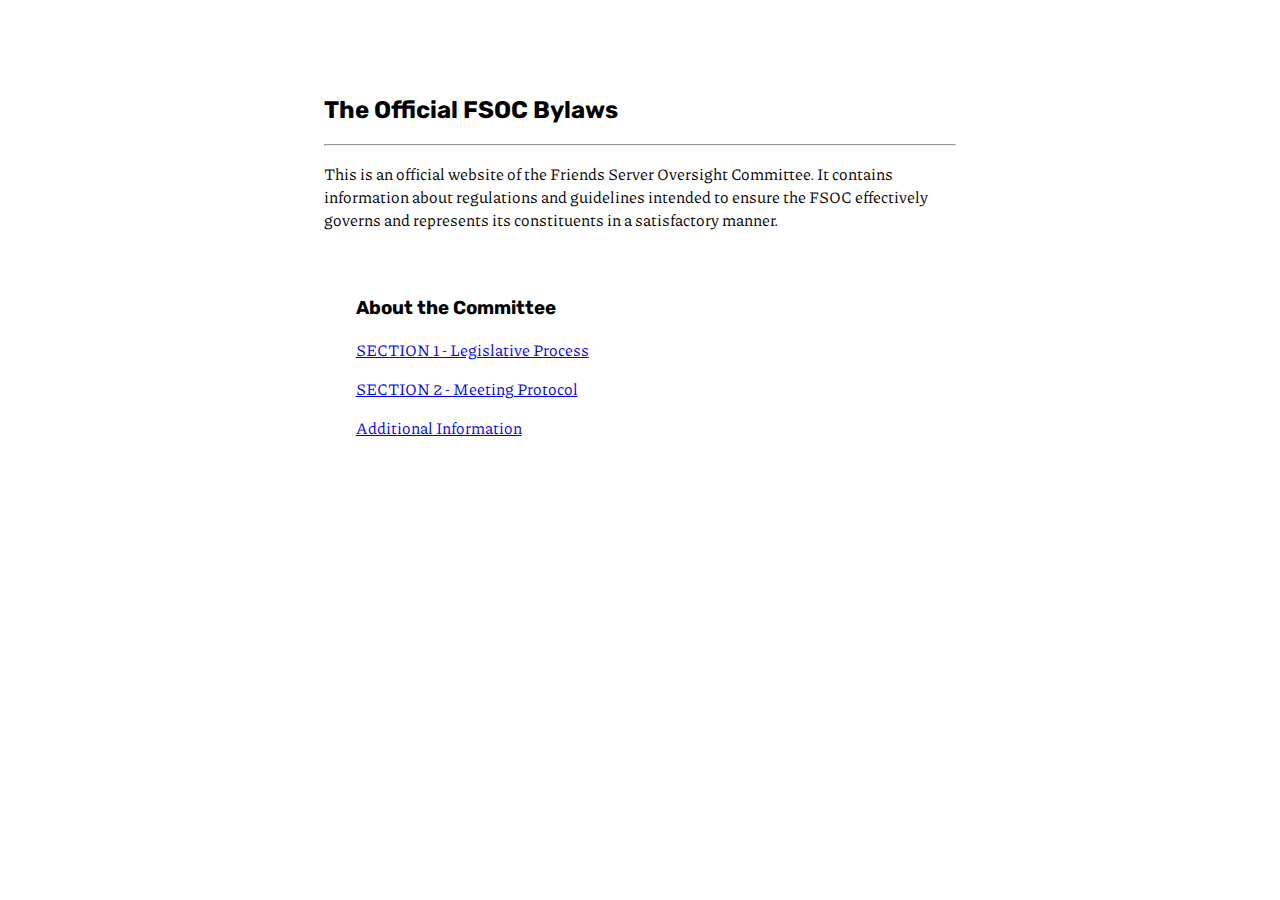
<file: index.html>
<!DOCTYPE html>
<html>
    <head>
        <title>FSOC Bylaws</title>
        <link href='style.css' type = 'text/css' rel='stylesheet'>
        <link href="https://fonts.googleapis.com/css2?family=EB+Garamond:wght@500&family=Piazzolla:wght@500&family=Rubik:wght@600&display=swap" rel="stylesheet">  
    </head>
    <body>
        <div id = 'main'>
            <h2>The Official FSOC Bylaws</h2>
            <hr>
            <p>This is an official website of the Friends Server Oversight Committee.
                It contains information about regulations and guidelines intended to ensure the FSOC effectively governs and represents its constituents in a 
                satisfactory manner. 
            </p>
            <div class = 'link-box'>
                <h3>About the Committee</h3>
                <p><a href = 'section1.html'>SECTION 1 - Legislative Process</a></p>
                <p><a href = 'section2.html'>SECTION 2 - Meeting Protocol</a></p>
                <p><a href = 'other.html'>Additional Information</a></p>
            </div>
        </div>
    </body>
</html>
</file>
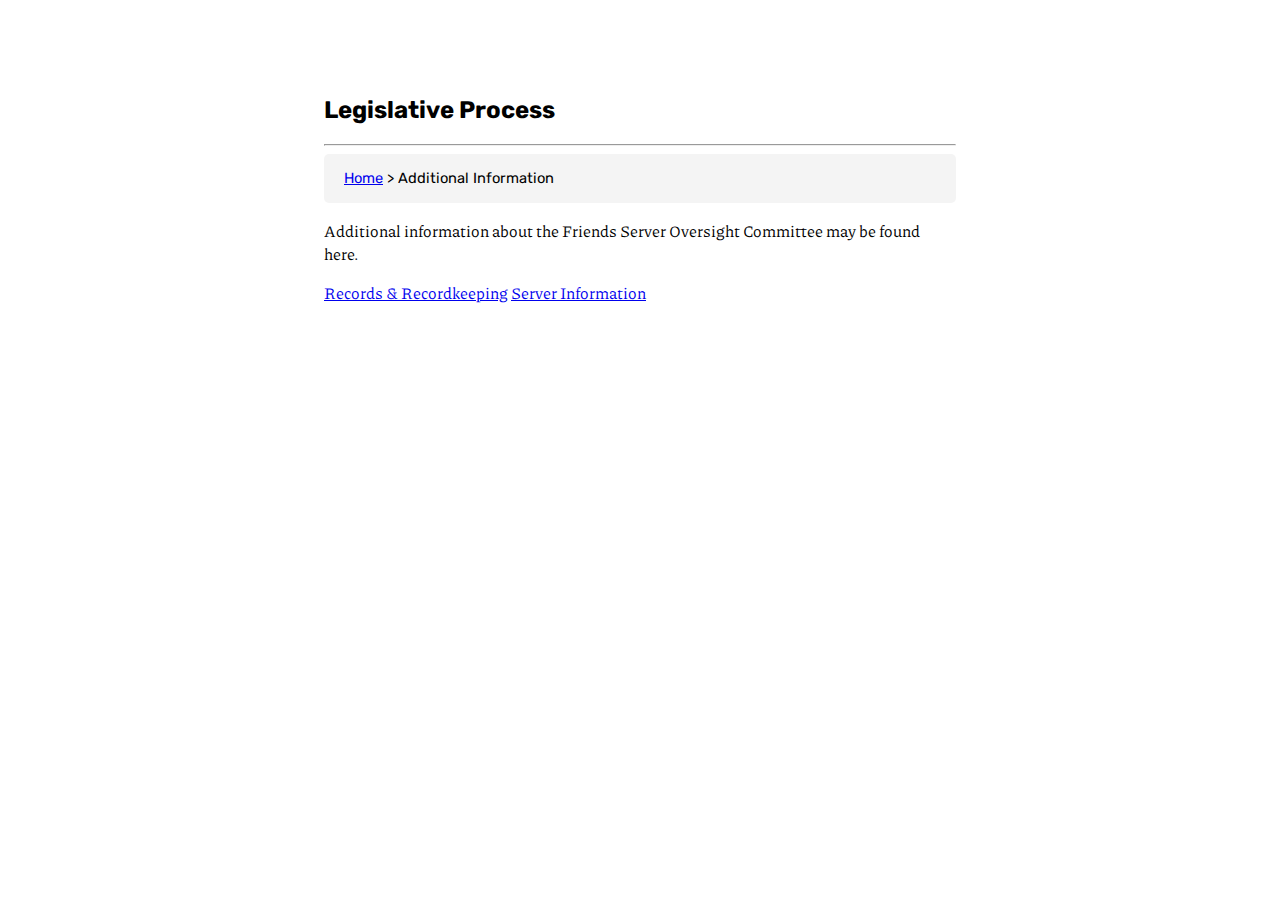
<file: other.html>
<!DOCTYPE html>
<html>
    <head>
        <title>FSOC - Additional Information</title>
        <link href='style.css' type = 'text/css' rel='stylesheet'>
        <link href="https://fonts.googleapis.com/css2?family=EB+Garamond:wght@500&family=Piazzolla:wght@500&family=Rubik:wght@600&display=swap" rel="stylesheet">  
    </head>
    <body>
        <div id = 'main'>
            <h2>Legislative Process</h2>
            <hr>
            <div class = 'breadcrumbs'>
                <p id = 'breadcrumb-text'><a href = 'index.html'>Home</a>  >  <a>Additional Information</a></p>
            </div>
            <p>
                Additional information about the Friends Server Oversight Committee may be found here.
            </p>
            <div id = 'link-box'>
                <p>
                    <a href = 'records.html'>Records & Recordkeeping</a>
                    <a href = 'serverinfo.html'>Server Information</a>
                </p>
            </div>
        </div>
    </body>
</html>
</file>
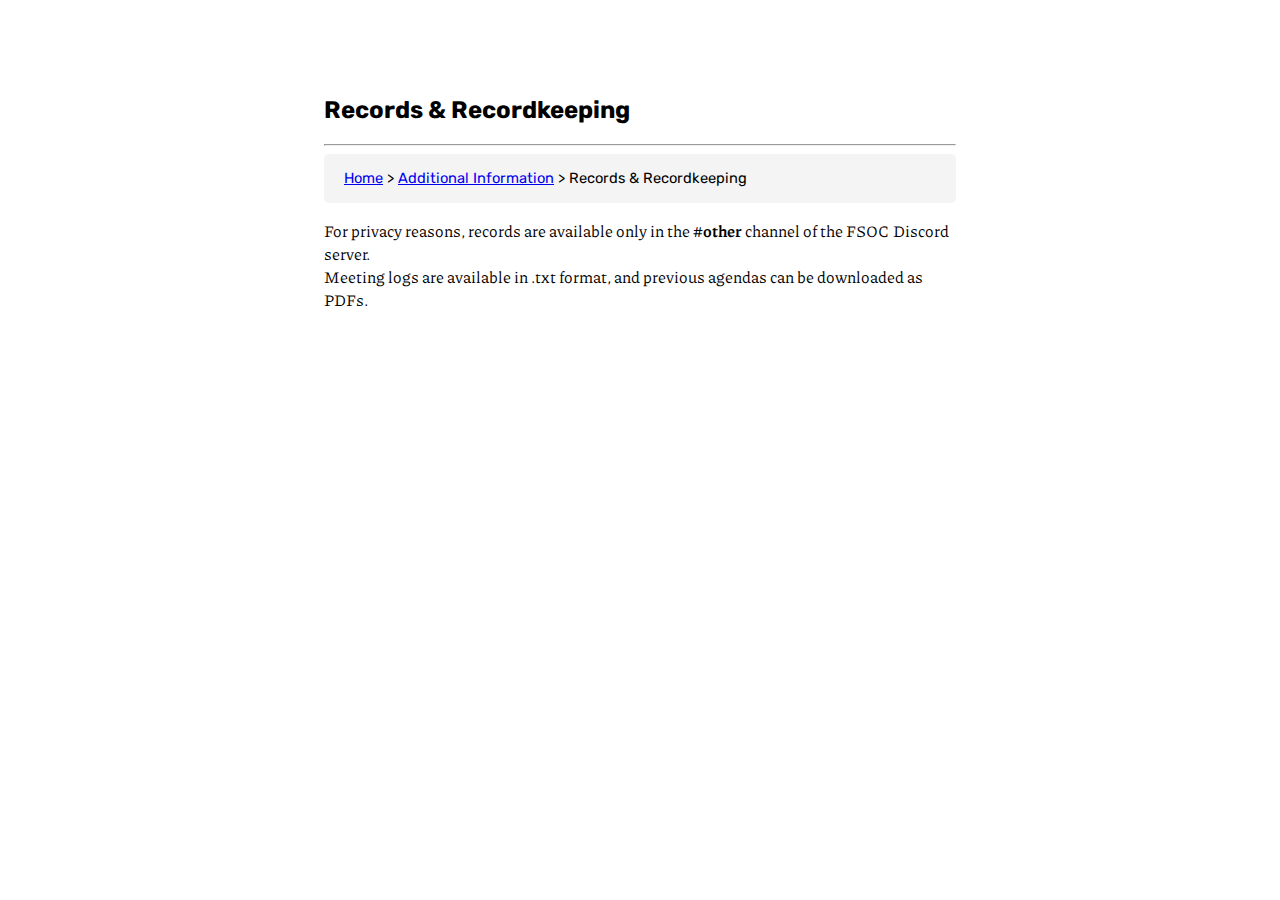
<file: records.html>
<!DOCTYPE html>
<html>
    <head>
        <title>FSOC - Records</title>
        <link href='style.css' type = 'text/css' rel='stylesheet'>
        <link href="https://fonts.googleapis.com/css2?family=EB+Garamond:wght@500&family=Piazzolla:wght@500&family=Rubik:wght@600&display=swap" rel="stylesheet">  
    </head>
    <body>
        <div id = 'main'>
            <h2>Records & Recordkeeping</h2>
            <hr>
            <div class = 'breadcrumbs'>
                <p id = 'breadcrumb-text'><a href = 'index.html'>Home</a>  >  <a href = 'other.html'>Additional Information</a>  >  <a>Records & Recordkeeping</a></p>
            </div>
            <p>For privacy reasons, records are available only in the <b>#other</b> channel of the FSOC Discord server.
            <br>
            Meeting logs are available in .txt format, and previous agendas can be downloaded as PDFs.</p>
        </div>
    </body>
</html>
</file>
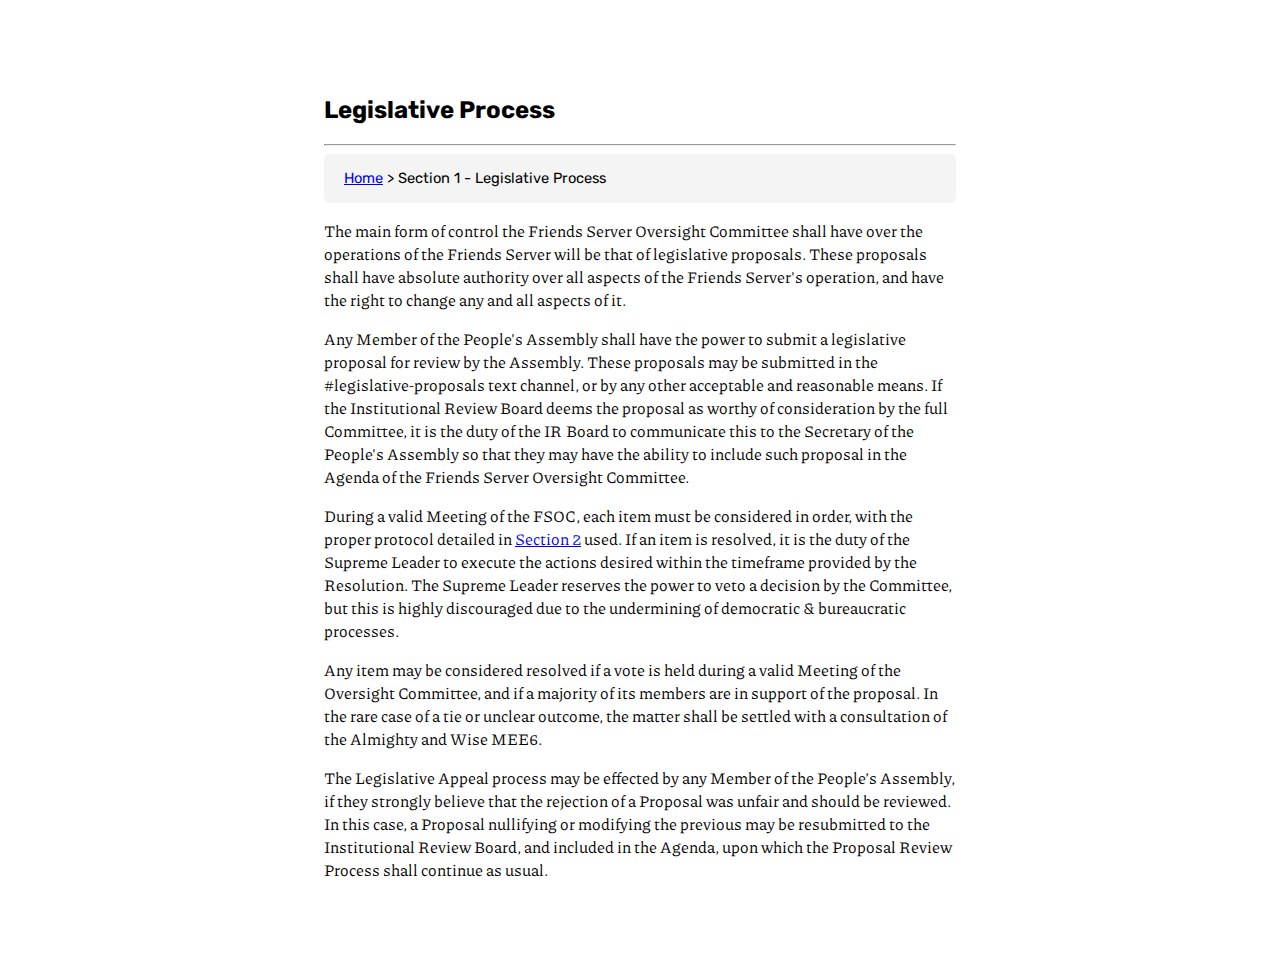
<file: section1.html>
<!DOCTYPE html>
<html>
    <head>
        <title>FSOC - Legislative Process</title>
        <link href='style.css' type = 'text/css' rel='stylesheet'>
        <link href="https://fonts.googleapis.com/css2?family=EB+Garamond:wght@500&family=Piazzolla:wght@500&family=Rubik:wght@600&display=swap" rel="stylesheet">  
    </head>
    <body>
        <div id = 'main'>
            <h2>Legislative Process</h2>
            <hr>
            <div class = 'breadcrumbs'>
                <p id = 'breadcrumb-text'><a href = 'index.html'>Home</a>  >  <a>Section 1 - Legislative Process</a></p>
            </div>
            <p>
                The main form of control the Friends Server Oversight Committee shall have over the operations of the Friends Server
                will be that of legislative proposals. These proposals shall have absolute authority over all aspects of the Friends Server's operation,
                and have the right to change any and all aspects of it.
            </p>
            <p>
                Any Member of the People's Assembly shall have the power to submit a legislative proposal for review by the Assembly.
                These proposals may be submitted in the #legislative-proposals text channel, or by any other acceptable and reasonable means.
                If the Institutional Review Board deems the proposal as worthy of consideration by the full Committee, it is the duty of the IR Board
                to communicate this to the Secretary of the People's Assembly so that they may have the ability to include such proposal in the Agenda of the Friends Server
                Oversight Committee.
            </p>
            <p>
                During a valid Meeting of the FSOC, each item must be considered in order, with the proper protocol detailed in <a href='section2.html'>Section 2</a> used.
                If an item is resolved, it is the duty of the Supreme Leader to execute the actions desired within the timeframe provided by the Resolution.
                The Supreme Leader reserves the power to veto a decision by the Committee, but this is highly discouraged due to the undermining of democratic & bureaucratic processes.
            </p>
            <p>
                Any item may be considered resolved if a vote is held during a valid Meeting of the Oversight Committee, and if a majority of its members are in support of the proposal.
                In the rare case of a tie or unclear outcome, the matter shall be settled with a consultation of the Almighty and Wise MEE6.
            </p>
            <p>
                The Legislative Appeal process may be effected by any Member of the People’s Assembly, if they strongly believe that the rejection of a Proposal was unfair and should be reviewed. 
                In this case, a Proposal nullifying or modifying the previous may be resubmitted to the Institutional Review Board, and included in the Agenda, upon which the Proposal Review Process shall continue as usual.
            </p>
        </div>
    </body>
</html>
</file>
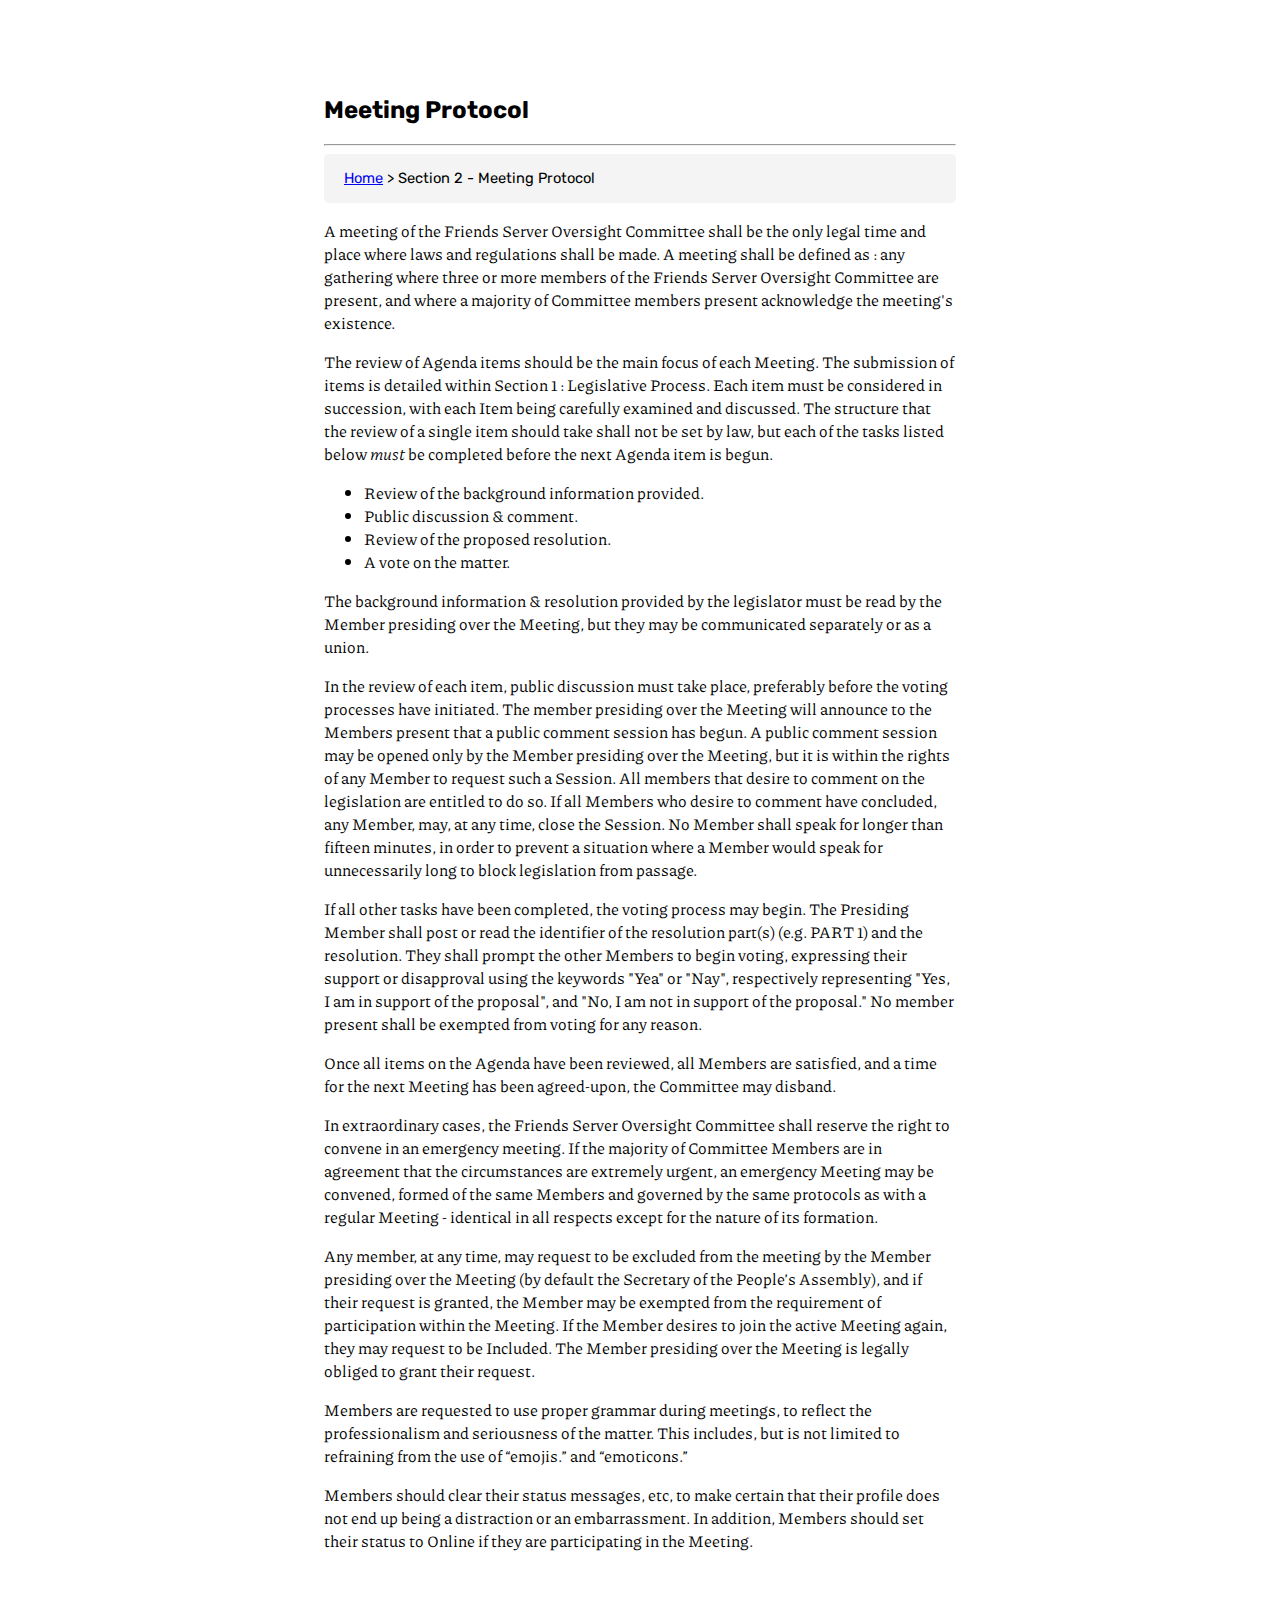
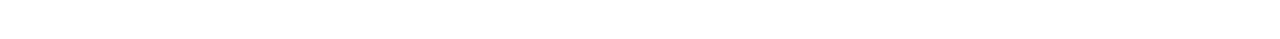
<file: section2.html>
<!DOCTYPE html>
<html>
    <head>
        <title>FSOC - Meeting Protocol</title>
        <link href='style.css' type = 'text/css' rel='stylesheet'>
        <link href="https://fonts.googleapis.com/css2?family=EB+Garamond:wght@500&family=Piazzolla:wght@500&family=Rubik:wght@600&display=swap" rel="stylesheet">  
    </head>
    <body>
        <div id = 'main'>
            <h2>Meeting Protocol</h2>
            <hr>
            <div class = 'breadcrumbs'>
                <p id = 'breadcrumb-text'><a href = 'index.html'>Home</a>  >  <a>Section 2 - Meeting Protocol</a></p>
            </div>
            <p>A meeting of the Friends Server Oversight Committee shall be the only legal time and place where laws and regulations shall be made. 
                A meeting shall be defined as : any gathering where three or more members of the Friends Server Oversight Committee are present, and where a majority of Committee members present acknowledge
                the meeting's existence.
            <p>
            <p>
                The review of Agenda items should be the main focus of each Meeting. The submission of items is detailed within Section 1 : Legislative Process.
                Each item must be considered in succession, with each Item being carefully examined and discussed. The structure that the review of a single item
                should take shall not be set by law, but each of the tasks listed below <em>must</em> be completed before the next Agenda item is begun.
                <div id = 'em-box'>
                    <ul>
                        <li>Review of the background information provided.</li>
                        <li>Public discussion & comment.</li>
                        <li>Review of the proposed resolution.</li>
                        <li>A vote on the matter.</li>
                    </ul>
                </div>
            </p>
            <p>
                The background information & resolution provided by the legislator must be read by the Member presiding over the Meeting, but they may be communicated separately or as a union.
            </p>
            <p>
                In the review of each item, public discussion must take place, preferably before the voting processes have initiated. The member presiding over the Meeting will announce to the Members present
                that a public comment session has begun. A public comment session may be opened only by the Member presiding over the Meeting, but it is within the rights of any Member to request such a Session.
                All members that desire to comment on the legislation are entitled to do so. If all Members who desire to comment have concluded, any Member, may, at any time, close the Session. No Member shall speak
                for longer than fifteen minutes, in order to prevent a situation where a Member would speak for unnecessarily long to block legislation from passage. <!--Prevent the filibuster!--> 
            </p>
            <p>
                If all other tasks have been completed, the voting process may begin. The Presiding Member shall post or read the identifier of the resolution part(s) (e.g. PART 1) and the resolution. They shall
                prompt the other Members to begin voting, expressing their support or disapproval using the keywords "Yea" or "Nay", respectively representing "Yes, I am in support of the proposal", and "No, I am not
                in support of the proposal." No member present shall be exempted from voting for any reason.
            </p>
            <p>
                Once all items on the Agenda have been reviewed, all Members are satisfied, and a time for the next Meeting has been agreed-upon, the Committee may disband.
            </p>
            <p>
                In extraordinary cases, the Friends Server Oversight Committee shall reserve the right to convene in an emergency meeting. If the majority of Committee Members are in agreement that the circumstances
                are extremely urgent, an emergency Meeting may be convened, formed of the same Members and governed by the same protocols as with a regular Meeting - identical in all respects except for the nature
                of its formation.
            </p>
            <p>
                Any member, at any time, may request to be excluded from the meeting by the Member presiding over the Meeting (by default the Secretary of the People’s Assembly), and if their request is granted, 
                the Member may be exempted from the requirement of participation within the Meeting. If the Member desires to join the active Meeting again, they may request to be Included. The Member presiding 
                over the Meeting is legally obliged to grant their request.
            </p>
            <p>
                Members are requested to use proper grammar during meetings, to reflect the professionalism and seriousness of the matter. This includes, but is not limited to refraining from the use of “emojis.” and “emoticons.”
            </p>
            <p>
                Members should clear their status messages, etc, to make certain that their profile does not end up being a distraction or an embarrassment. In addition, Members should set their status to Online if they are 
                participating in the Meeting.
            </p>
        </div>
    </body>
</html>
</file>
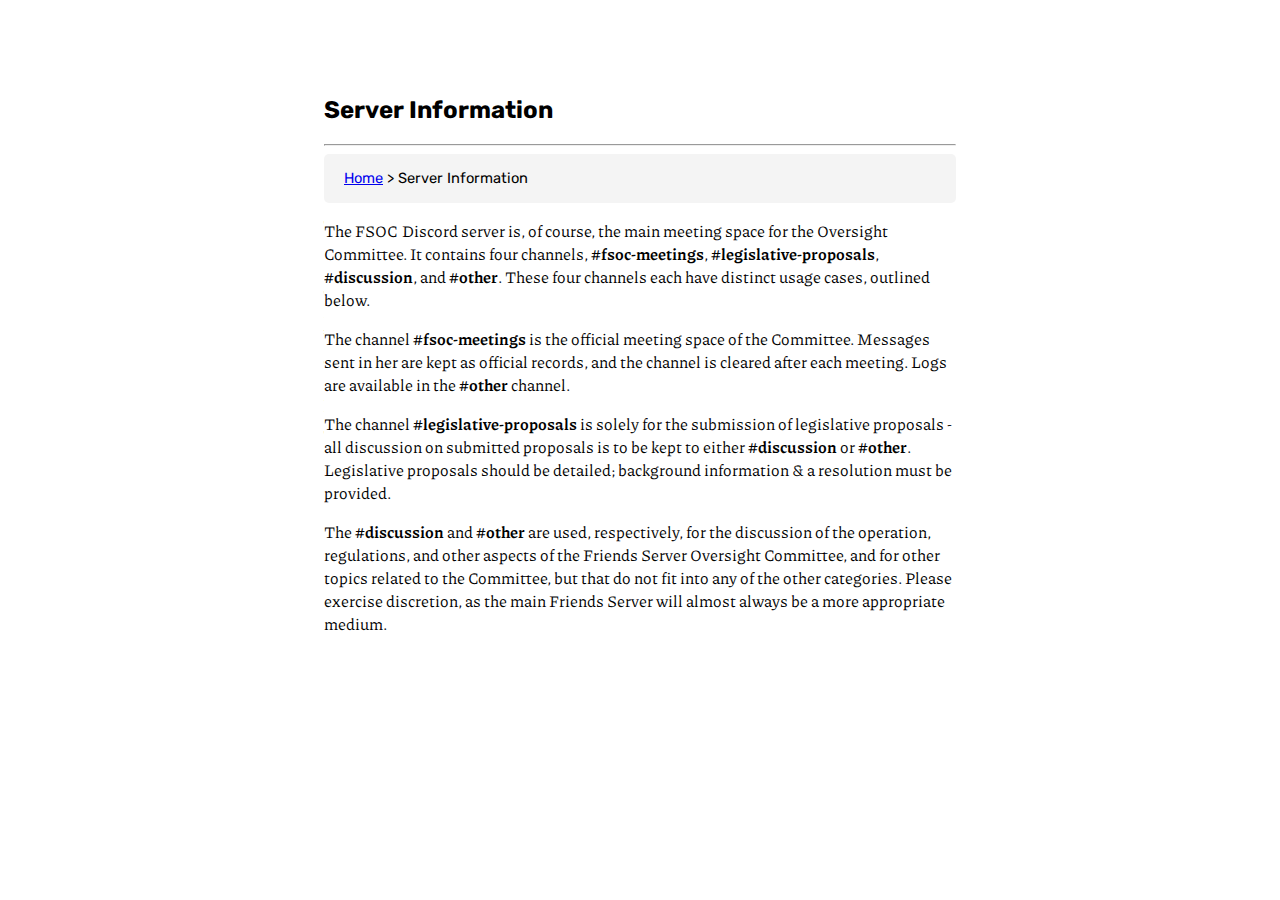
<file: serverinfo.html>
<!DOCTYPE html>
<html>
    <head>
        <title>FSOC - Server Information</title>
        <link href='style.css' type = 'text/css' rel='stylesheet'>
        <link href="https://fonts.googleapis.com/css2?family=EB+Garamond:wght@500&family=Piazzolla:wght@500&family=Rubik:wght@600&display=swap" rel="stylesheet">  
    </head>
    <body>
        <div id = 'main'>
            <h2>Server Information</h2>
            <hr>
            <div class = 'breadcrumbs'>
                <p id = 'breadcrumb-text'><a href = 'index.html'>Home</a>  >  <a>Server Information</a></p>
            </div>
            <p>
                The FSOC Discord server is, of course, the main meeting space for the Oversight Committee. It contains four channels, <b>#fsoc-meetings</b>, <b>#legislative-proposals</b>,
                <b>#discussion</b>, and <b>#other</b>. These four channels each have distinct usage cases, outlined below.
            </p>
            <p>
                The channel <b>#fsoc-meetings</b> is the official meeting space of the Committee. Messages sent in her are kept as official records, and the channel is cleared
                after each meeting. Logs are available in the <b>#other</b> channel. 
            </p>
            <p>
                The channel <b>#legislative-proposals</b> is solely for the submission of legislative proposals - all discussion on submitted proposals is to be kept to either
                <b>#discussion</b> or <b>#other</b>. Legislative proposals should be detailed; background information & a resolution must be provided.
            </p>
            <p>
                The <b>#discussion</b> and <b>#other</b> are used, respectively, for the discussion of the operation, regulations, and other aspects of the Friends Server Oversight Committee, 
                and for other topics related to the Committee, but that do not fit into any of the other categories. Please exercise discretion, as the main Friends Server will almost always
                be a more appropriate medium.
            </p>
            <p></p>
        </div>
    </body>
</html>
</file>
<file: style.css>
#main {
    display : block;
    width : 50%;
    margin: 1% auto auto auto;
    padding: 5%;
    border-radius : 15px;

}

h1, h2, h3 {
    font-family : 'Rubik', sans-serif;
}

h4, h5, h6 {
    font-family : 'EB Garamond', serif;
}

p {
    font-family : 'Piazzolla', serif;
}

.link-box {
    padding : 5%;
    border-radius : 15px;
}

.em-box {
    padding : 5%;
    border-radius : 15px;
}

li {
    font-family : 'Piazzolla', serif;
}

.breadcrumbs {
    background-color : #F4F4F4;
    padding : 1px 20px 1px 20px;
    border-radius : 5px;
    font-family : 'Rubik';
}

#breadcrumb-text {
    font-family : 'Rubik';
    font-size : 11pt;
}
</file>
